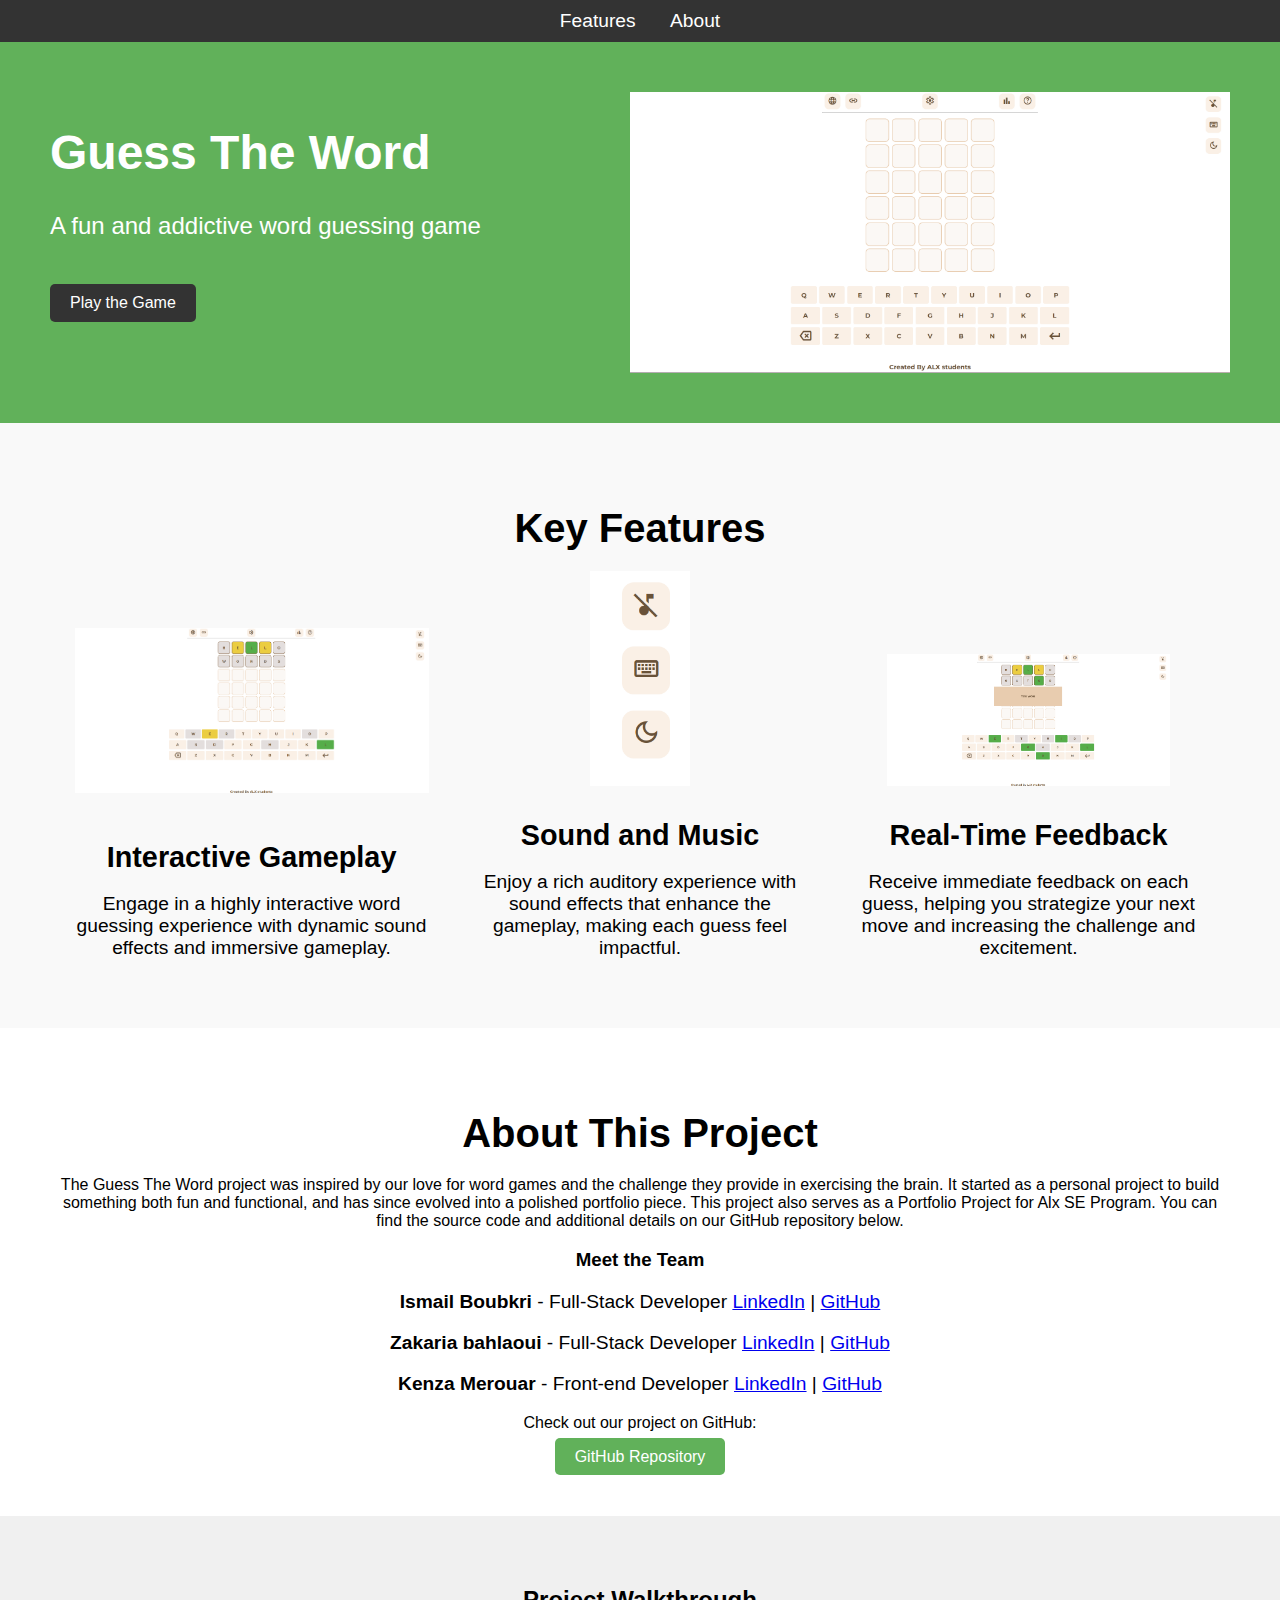
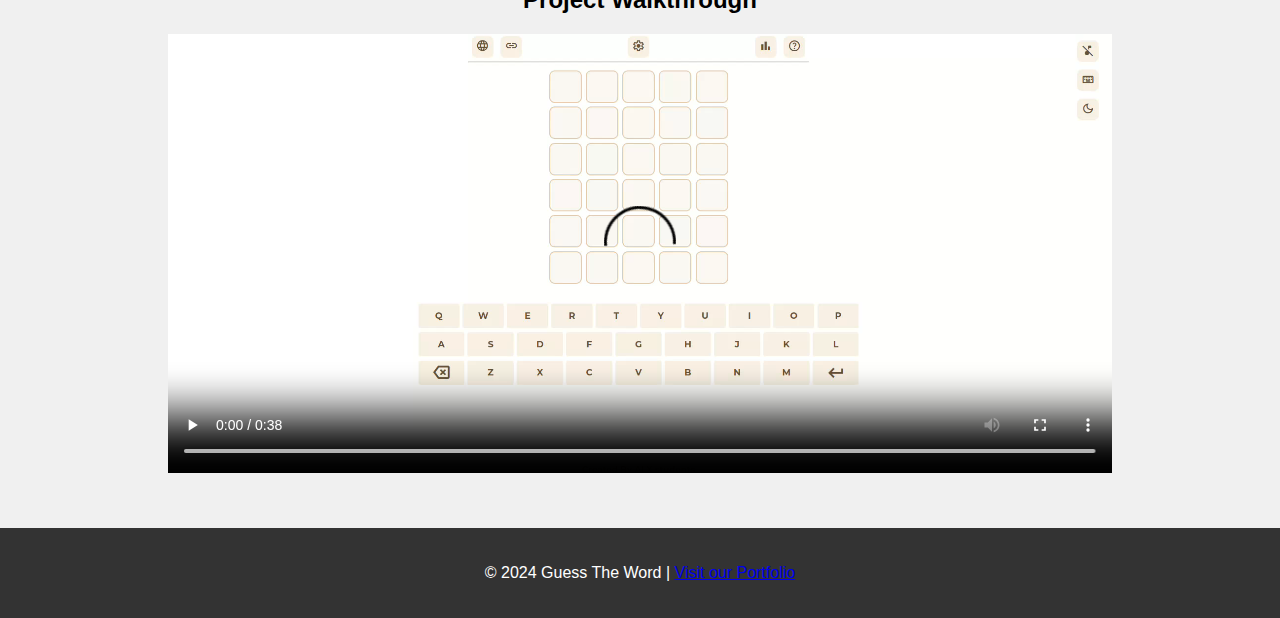
<file: index.html>
<!DOCTYPE html>
<html lang="en">

<head>
	<meta charset="UTF-8">
	<meta name="viewport" content="width=device-width, initial-scale=1.0">
	<title>Guess The Word - Portfolio Project</title>
	<link rel="stylesheet" href="styles/index.css">
</head>

<body>
	<!-- Header -->
	<header>
		<nav>
			<ul>
				<li><a href="#features">Features</a></li>
				<li><a href="#about">About</a></li>
			</ul>
		</nav>
	</header>

	<!-- Intro Section -->
	<section class="intro">
		<img src="icons/cover-image.jpg" alt="Guess the Word Cover" class="cover-image">
		<div class="intro-text">
			<h1>Guess The Word</h1>
			<p>A fun and addictive word guessing game</p>
			<a href="game.html" class="button">Play the Game</a>
		</div>
	</section>
	<!-- Features Section -->
	<section id="features" class="features">
		<h2>Key Features</h2>

		<div class="feature">
			<img src="icons/gtw interface.png" alt="Feature 1">
			<div class="feature-description">
				<h3>Interactive Gameplay</h3>
				<p>Engage in a highly interactive word guessing experience with dynamic sound effects and immersive
					gameplay.</p>
			</div>
		</div>

		<div class="feature">
			<img src="icons/feautre2-image.png" alt="Feature 2" width="100px" height="200px">
			<div class="feature-description">
				<h3>Sound and Music</h3>
				<p>Enjoy a rich auditory experience with sound effects that enhance the gameplay, making each guess feel
					impactful.</p>
			</div>
		</div>

		<div class="feature">
			<img src="icons/feautre3-image.png" alt="Feature 3">
			<div class="feature-description">
				<h3>Real-Time Feedback</h3>
				<p>Receive immediate feedback on each guess, helping you strategize your next move and increasing the
					challenge and excitement.</p>
			</div>
		</div>
	</section>

	<!-- About Section -->
	<section id="about" class="about">
		<h2>About This Project</h2>
		<p>
			The Guess The Word project was inspired by our love for word games and the challenge they provide in exercising the
			brain.
			It started as a personal project to build something both fun and functional, and has since evolved into a
			polished portfolio piece.
			This project also serves as a Portfolio Project for Alx SE Program.
			You can find the source code and additional details on our GitHub repository below.
		</p>

		<div class="team">
			<h3>Meet the Team</h3>
			<div class="team-member">
				<p><strong>Ismail Boubkri</strong> - Full-Stack Developer
					<a href="https://www.linkedin.com/in/ismailboubkri/">LinkedIn</a> |
					<a href="https://github.com/Smaeel12">GitHub</a>
				</p>
				<p><strong>Zakaria bahlaoui</strong> - Full-Stack Developer
					<a href="https://www.linkedin.com/in/zbahlaoui/">LinkedIn</a> |
					<a href="https://github.com/zakariabahlaoui">GitHub</a>
				</p>
				<p><strong>Kenza Merouar</strong> - Front-end Developer
					<a href="https://www.linkedin.com/in/1qkenza-mer/">LinkedIn</a> |
					<a href="https://github.com/Qkenza">GitHub</a>
				</p>
			</div>
		</div>

		<div class="project-link">
			<p>Check out our project on GitHub:</p>
			<a href="https://github.com/Smaeel12/Smaeel12.github.io" class="button">GitHub Repository</a>
		</div>
	</section>

	<!-- Optional Video Section -->
	<section class="video">
		<h2>Project Walkthrough</h2>
		<video controls>
			<source src="icons/project-video.mp4" type="video/mp4">
			Your browser does not support the video tag.
		</video>
	</section>

	<footer>
		<p>&copy; 2024 Guess The Word | <a href="https://github.com/Smaeel12/Smaeel12.github.io" target="_blank">Visit our Portfolio</a></p>
	</footer>

</body>

</html>
</file>
<file: styles/index.css>
body {
    font-family: 'Arial', sans-serif;
    margin: 0;
    padding: 0;
    background-color: #f0f0f0;
}

header {
    background-color: #333;
    padding: 10px 0;
    text-align: center;
}

header nav ul {
    list-style-type: none;
    margin: 0;
    padding: 0;
}

header nav ul li {
    display: inline;
    margin: 0 15px;
}

header nav ul li a {
    color: white;
    text-decoration: none;
    font-size: 1.2rem;
}

.intro {
    text-align: left;
    padding: 50px;
    background-color: #61b15a;
    color: white;
    display: flex;
    justify-content: space-between;
    flex-direction: row-reverse;
    align-items: center;
}

.cover-image {
    width: 600px;
    height: auto;
}

.intro-text {
    margin-top: -50px;
}

.intro h1 {
    font-size: 3rem;
}

.intro p {
    font-size: 1.5rem;
}

.intro .button {
    display: inline-block;
    margin-top: 20px;
    padding: 10px 20px;
    background-color: #333;
    color: white;
    text-decoration: none;
    border-radius: 5px;
}

.features {
    text-align: center;
    padding: 50px;
    background-color: #f9f9f9;
}

.features h2 {
    font-size: 2.5rem;
    margin-bottom: 20px;
}

.feature {
    display: inline-block;
    align-items: center;
    width: 30%;
    margin: 0 15px;
}

.features .feature:nth-child(2) img {
    width: 100%;
    height: auto;
    margin-bottom: 15px;
}

.features .feature:nth-child(3) img {
    width: 28%;
    height: auto;
}

.features .feature:nth-child(4) img {
    width: 80%;
    height: auto;
}

.feature-description h3 {
    font-size: 1.8rem;
    margin-bottom: 10px;
}

.feature-description p {
    font-size: 1.2rem;
}


.about {
    text-align: center;
    padding: 50px;
    background-color: white;
}

.about h2 {
    font-size: 2.5rem;
    margin-bottom: 20px;
}

.team-member {
    margin-top: 20px;
}

.team-member img {
    width: 100px;
    height: 100px;
    border-radius: 50%;
}

.team-member p {
    font-size: 1.2rem;
}

.project-link .button {
    margin-top: 20px;
    padding: 10px 20px;
    background-color: #61b15a;
    color: white;
    text-decoration: none;
    border-radius: 5px;
}

.video {
    text-align: center;
    padding: 50px;
}

.video video {
    width: 80%;
    height: auto;
}

footer {
    text-align: center;
    padding: 20px;
    background-color: #333;
    color: white;
}
</file>
